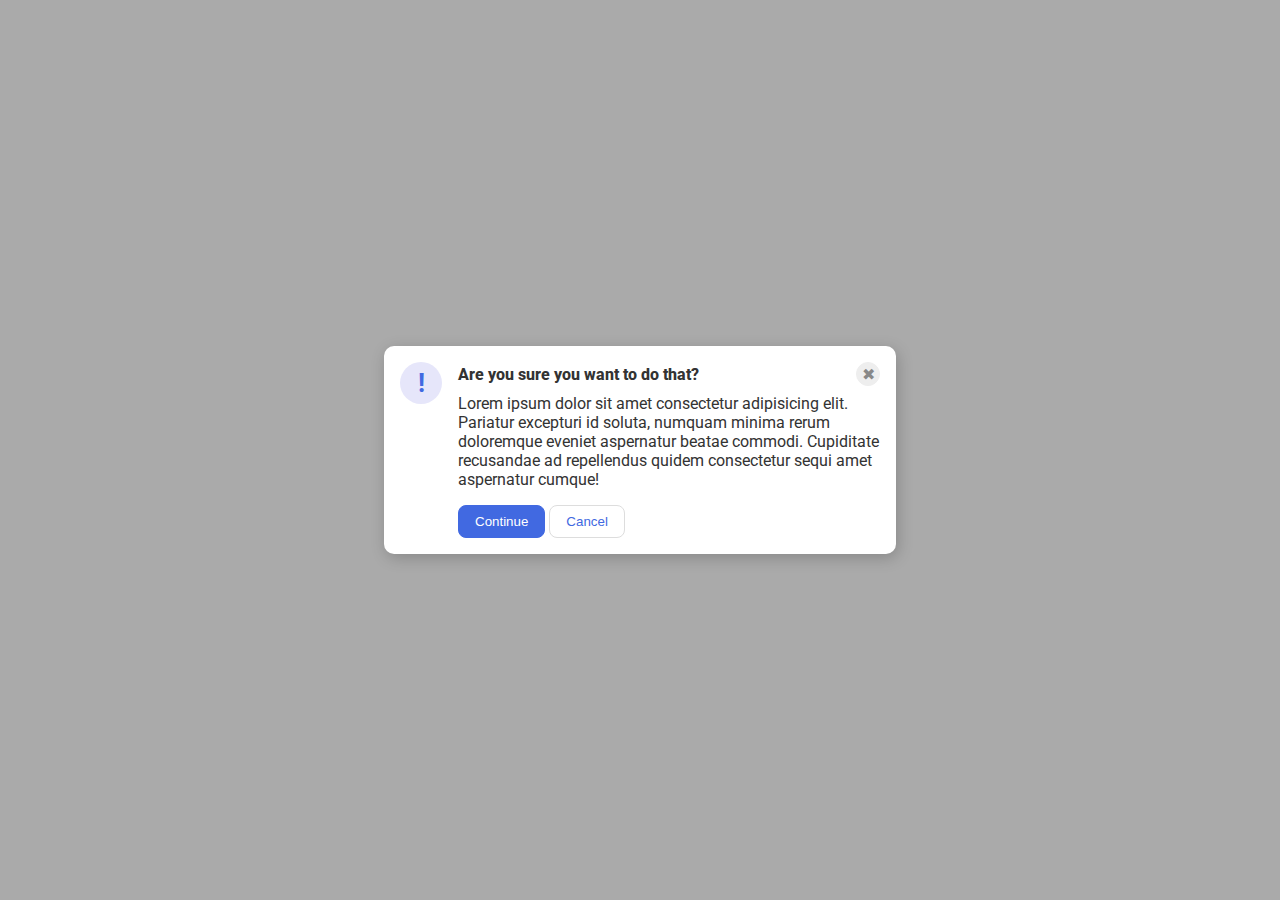
<file: flex/05-flex-modal/index.html>
<!DOCTYPE html>
<html lang="en">
  <head>
    <meta charset="UTF-8">
    <meta http-equiv="X-UA-Compatible" content="IE=edge">
    <meta name="viewport" content="width=device-width, initial-scale=1.0">
    <link rel="stylesheet" href="style.css">
    <title>Modal</title>
  </head>
  <body>
    <div class="modal">
      <div class="icon">!</div>
       <div class="top">
        <div class="header">Are you sure you want to do that?
        <button class="close-button">✖</button>
       </div>
        <div class="text">Lorem ipsum dolor sit amet consectetur adipisicing elit. Pariatur excepturi id soluta, numquam minima rerum doloremque eveniet aspernatur beatae commodi. Cupiditate recusandae ad repellendus quidem consectetur sequi amet aspernatur cumque!</div>
        <button class="continue">Continue</button>
        <button class="cancel">Cancel</button>
     </div>
    </div>
  </body>
</html>
</file>
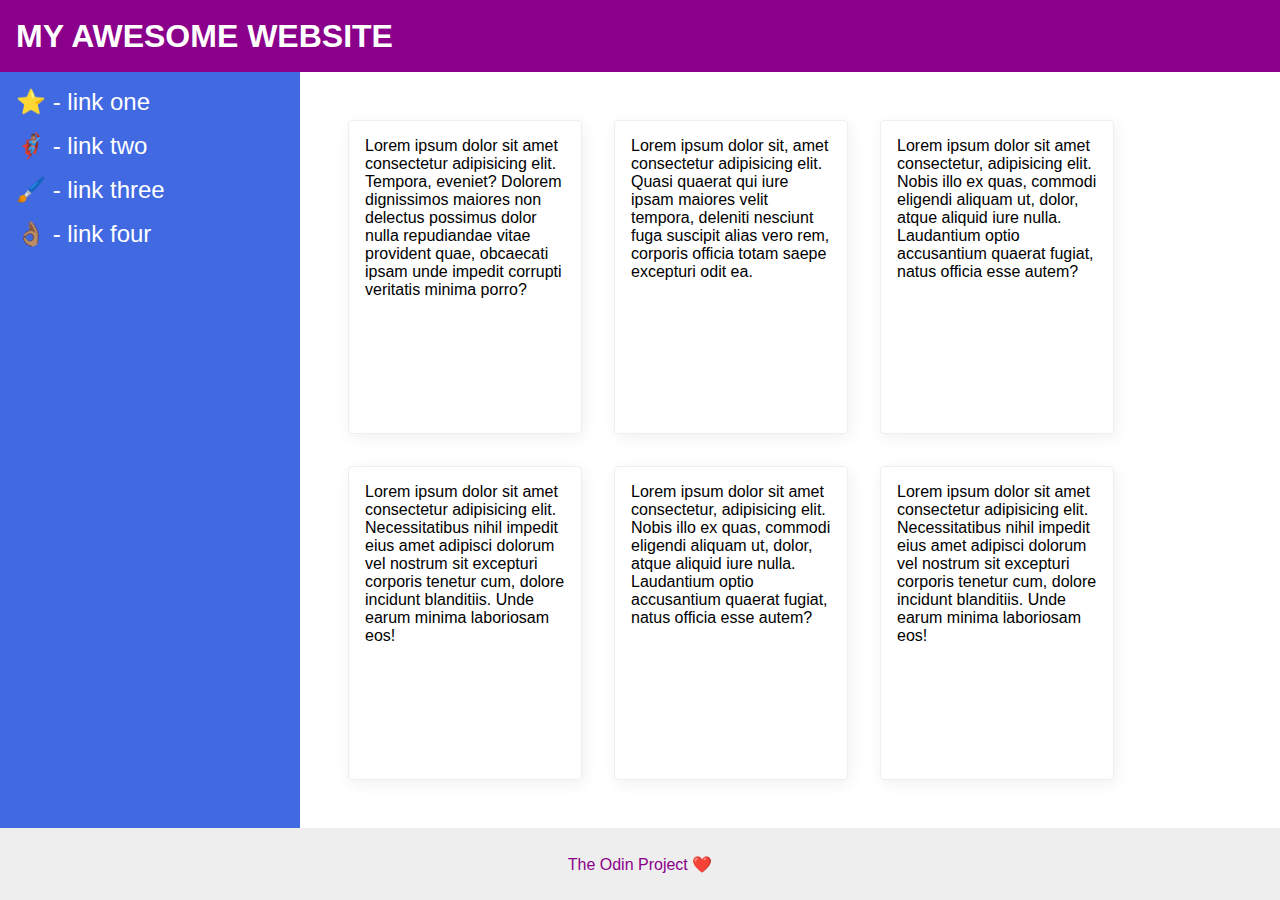
<file: flex/07-flex-layout-2/index.html>
<!DOCTYPE html>
<html lang="en">
  <head>
    <meta charset="UTF-8">
    <meta http-equiv="X-UA-Compatible" content="IE=edge">
    <meta name="viewport" content="width=device-width, initial-scale=1.0">
    <title>The Holy Grail</title>
    <link rel="stylesheet" href="style.css">
  </head>
  <body>
    <div class="header">
      MY AWESOME WEBSITE
    </div>

  <div class="content">

    <div class="sidebar">
      <ul>
        <li><a href="#">⭐ - link one</a></li>
        <li><a href="#">🦸🏽‍♂️ - link two</a></li>
        <li><a href="#">🖌️ - link three</a></li>
        <li><a href="#">👌🏽 - link four</a></li>
      </ul>
    </div>
  <div class="cards-div">
    <div class="card">Lorem ipsum dolor sit amet consectetur adipisicing elit. Tempora, eveniet? Dolorem dignissimos maiores non delectus possimus dolor nulla repudiandae vitae provident quae, obcaecati ipsam unde impedit corrupti veritatis minima porro?</div>
    <div class="card">Lorem ipsum dolor sit, amet consectetur adipisicing elit. Quasi quaerat qui iure ipsam maiores velit tempora, deleniti nesciunt fuga suscipit alias vero rem, corporis officia totam saepe excepturi odit ea.</div>
    <div class="card">Lorem ipsum dolor sit amet consectetur, adipisicing elit. Nobis illo ex quas, commodi eligendi aliquam ut, dolor, atque aliquid iure nulla. Laudantium optio accusantium quaerat fugiat, natus officia esse autem?</div>
    <div class="card">Lorem ipsum dolor sit amet consectetur adipisicing elit. Necessitatibus nihil impedit eius amet adipisci dolorum vel nostrum sit excepturi corporis tenetur cum, dolore incidunt blanditiis. Unde earum minima laboriosam eos!</div>
    <div class="card">Lorem ipsum dolor sit amet consectetur, adipisicing elit. Nobis illo ex quas, commodi eligendi aliquam ut, dolor, atque aliquid iure nulla. Laudantium optio accusantium quaerat fugiat, natus officia esse autem?</div>
    <div class="card">Lorem ipsum dolor sit amet consectetur adipisicing elit. Necessitatibus nihil impedit eius amet adipisci dolorum vel nostrum sit excepturi corporis tenetur cum, dolore incidunt blanditiis. Unde earum minima laboriosam eos!</div>
  </div>
  </div>

    <div class="footer">
      The Odin Project ❤️
    </div>
  </body>
</html>
</file>
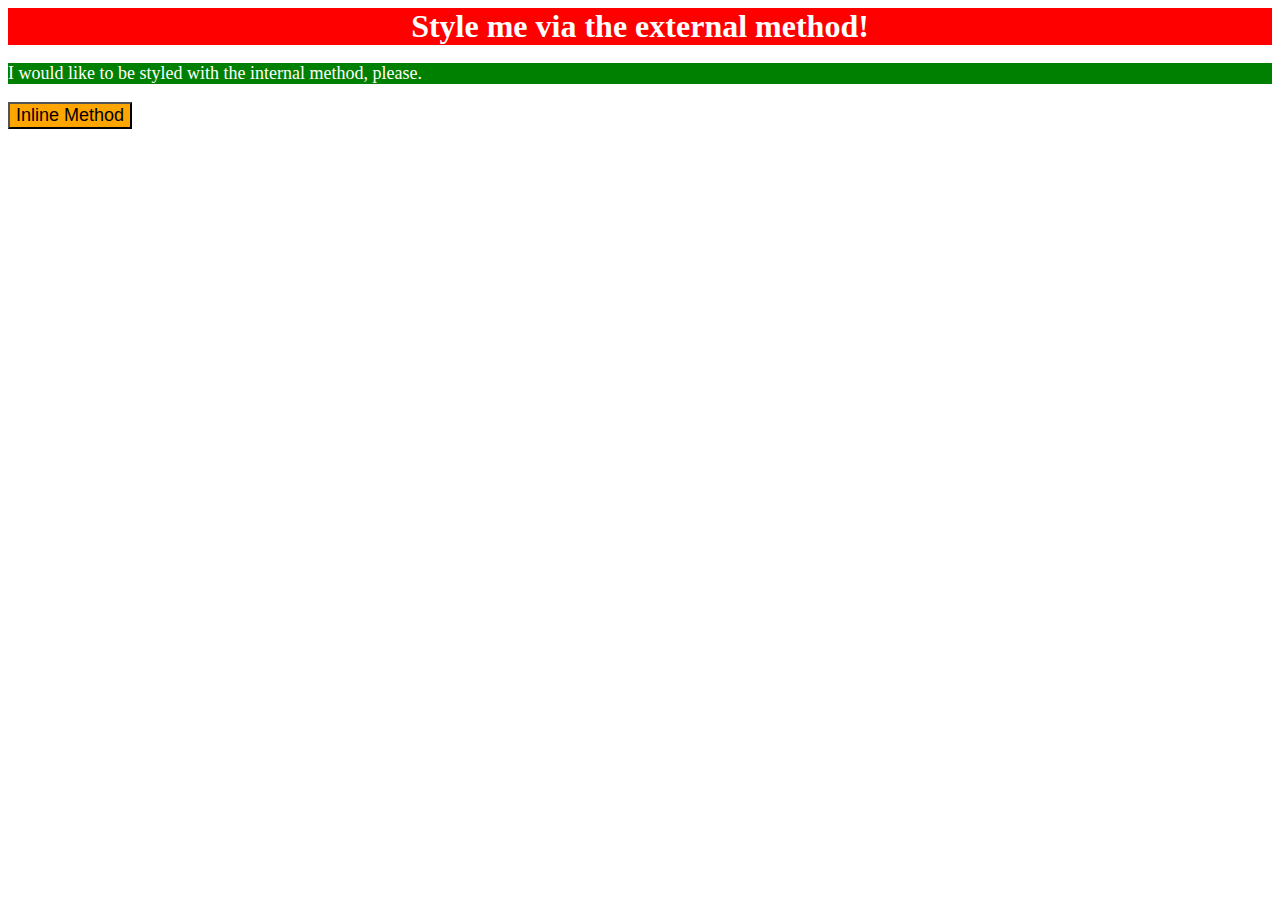
<file: foundations/01-css-methods/index.html>
<!DOCTYPE html>
<html lang="en">
  <head>
    <meta charset="UTF-8">
    <meta http-equiv="X-UA-Compatible" content="IE=edge">
    <meta name="viewport" content="width=device-width, initial-scale=1.0">
    <title>Methods for Adding CSS</title>
    <link rel="stylesheet" href="styles.css"/>
    <style>
      p {
        color: white;
        font-size: 18px;
        background-color: green;
      }
    </style>
  </head>
  <body>
    <div>Style me via the external method!</div>
    <p>I would like to be styled with the internal method, please.</p>
    <button style="background-color: orange; font-size: 18px">Inline Method</button>
  </body>
</html>
</file>
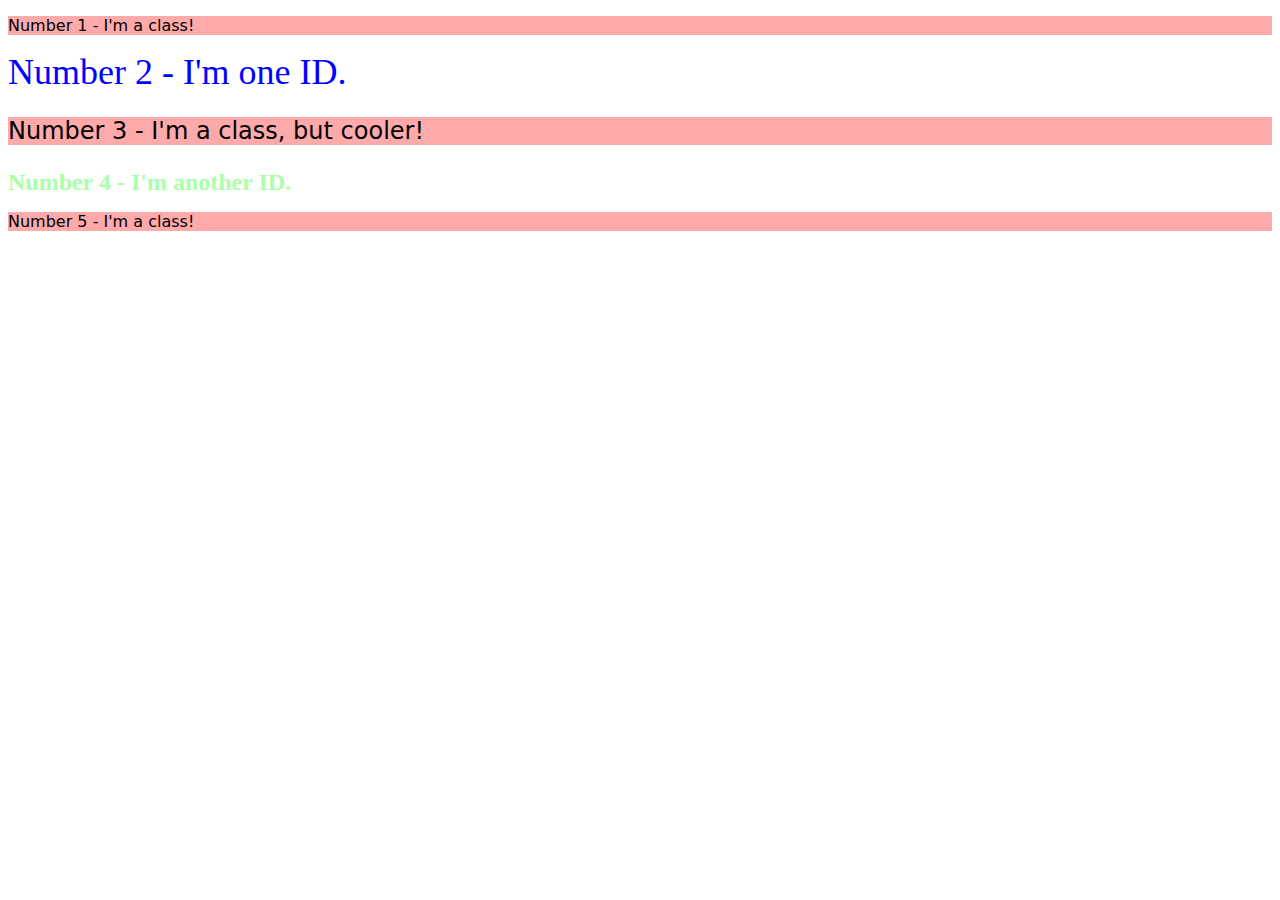
<file: foundations/02-class-id-selectors/index.html>
<!DOCTYPE html>
<html lang="en">
  <head>
    <meta charset="UTF-8">
    <meta http-equiv="X-UA-Compatible" content="IE=edge">
    <meta name="viewport" content="width=device-width, initial-scale=1.0">
    <title>Class and ID Selectors</title>
    <link rel="stylesheet" href="style.css">
  </head>
  <body>
    <p class="pinky">Number 1 - I'm a class!</p>
    <div id="first-id">Number 2 - I'm one ID.</div>
    <p class="pinky bigger">Number 3 - I'm a class, but cooler!</p>
    <div id="second-id">Number 4 - I'm another ID.</div>
    <p class="pinky">Number 5 - I'm a class!</p>
  </body>
</html>
</file>
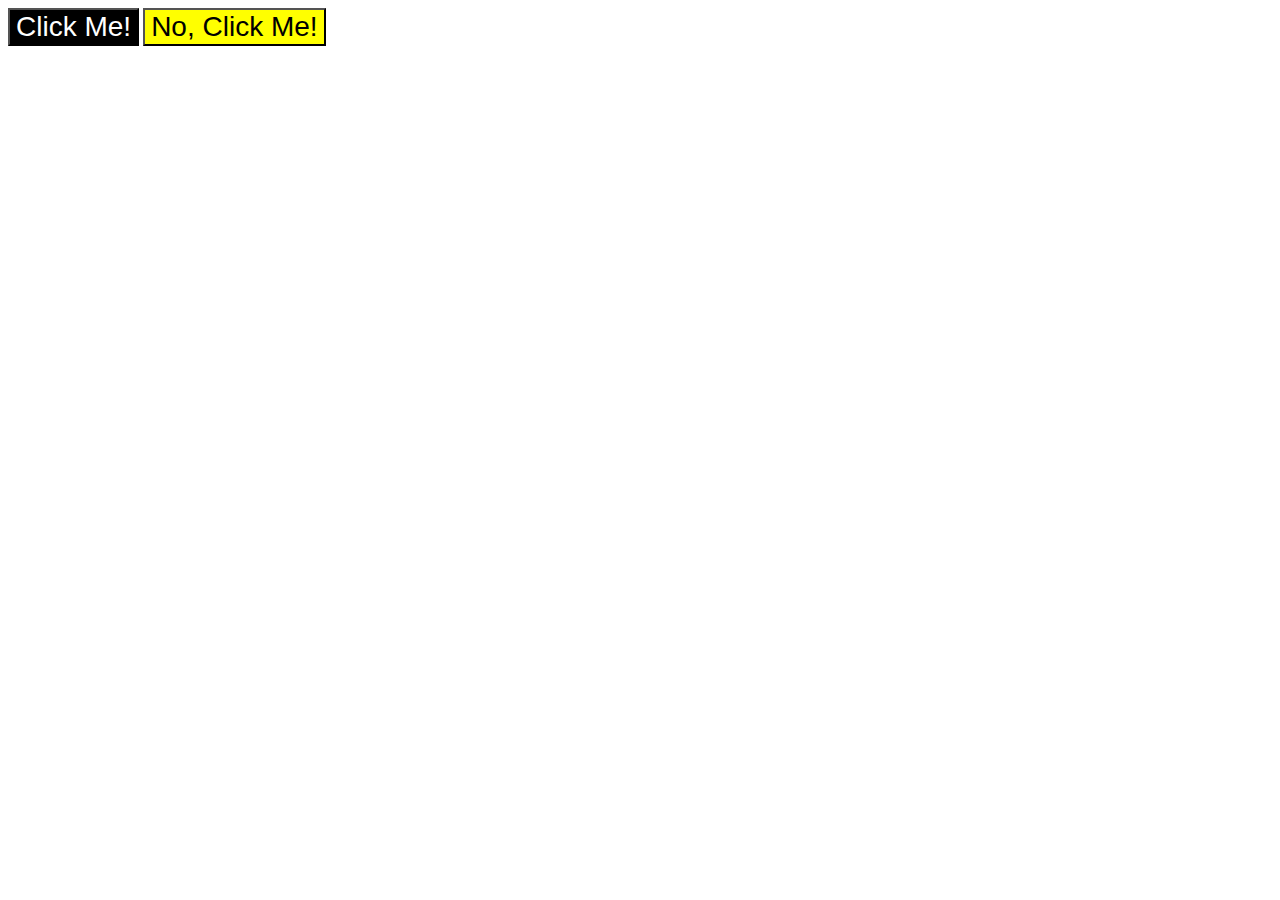
<file: foundations/03-grouping-selectors/index.html>
<!DOCTYPE html>
<html lang="en">
  <head>
    <meta charset="UTF-8">
    <meta http-equiv="X-UA-Compatible" content="IE=edge">
    <meta name="viewport" content="width=device-width, initial-scale=1.0">
    <title>Grouping Selectors</title>
    <link rel="stylesheet" href="style.css">
  </head>
  <body>
    <button class="first">Click Me!</button>
    <button class="second">No, Click Me!</button>
  </body>
</html>
</file>
<file: flex/05-flex-modal/style.css>
@import url('https://fonts.googleapis.com/css2?family=Roboto:wght@400;700&display=swap');

html, body {
  height: 100%;
}

body {
  font-family: Roboto, sans-serif;
  margin: 0;
  background: #aaa;
  color: #333;
  /* I'll give you this one for free lol */
  display: flex;
  align-items: center;
  justify-content: center;
}

.modal {
  background: white;
  width: 480px;
  border-radius: 10px;
  box-shadow: 2px 4px 16px rgba(0,0,0,.2);
  display: flex;
  gap: 16px;
  padding: 16px;
}

.icon {
  color: royalblue;
  font-size: 26px;
  font-weight: 700;
  background: lavender;
  width: 42px;
  height: 42px;
  border-radius: 50%;
  display: flex;
  align-items: center;
  justify-content: center;
  flex-shrink: 0;
}

.close-button {
  background: #eee;
  border-radius: 50%;
  color: #888;
  font-weight: 400;
  font-size: 16px;
  height: 24px;
  width: 24px;
  display: flex;
  align-items: center;
  justify-content: center;
  border: 1px solid #eee;
  padding: 0;
}

button {
  cursor: pointer;
  padding: 8px 16px;
  border-radius: 8px;
}

button.continue {
  background: royalblue;
  border: 1px solid royalblue;
  color: white;
}

button.cancel {
  background: white;
  border: 1px solid #ddd;
  color: royalblue;
}

.header {
  font-weight: 800;
  display: flex;
  align-items: center;
  justify-content: space-between;
  margin-bottom: 8px;
}

.text {
  margin-bottom: 16px;
}
</file>
<file: flex/07-flex-layout-2/style.css>
body {
  font-family: -apple-system, BlinkMacSystemFont, 'Segoe UI', Roboto, Oxygen, Ubuntu, Cantarell, 'Open Sans', 'Helvetica Neue', sans-serif;
  margin: 0;
  min-height: 100vh;
  display: flex;
  flex-direction: column;
}

.header {
  height: 72px;
  background: darkmagenta;
  color: white;
  font-weight: 900;
  font-size: 32px;
  padding: 0px 16px;
  display: flex;
  align-items: center;
}

.footer {
  height: 72px;
  background: #eee;
  color: darkmagenta;
  display: flex;
  align-items: center;
  justify-content: center;
}

.sidebar {
  width: 300px;
  background: royalblue;
  box-sizing: border-box;
  padding: 16px;
  flex-shrink: 0;
}

.sidebar ul {
  list-style: none;
  margin: 0;
  padding: 0;
}

ul li {
  margin-bottom: 16px;
}

a {
  text-decoration: none;
  color: white;
  font-size: 24px;
}

.card {
  border: 1px solid #eee;
  box-shadow: 2px 4px 16px rgba(0,0,0,.06);
  border-radius: 4px;
  max-width: 200px;
  padding: 16px;
  margin: 16px;
  width: 300px;
}

.cards-div {
  display: flex;
  padding: 32px;
  flex-wrap: wrap;
}

.content {
  display: flex;
  flex: 1;
}
</file>
<file: foundations/01-css-methods/styles.css>
div {
    color: white;
    font-size:  32px;
    background-color: red;
    font-weight: bold;
    text-align: center;
}
</file>
<file: foundations/02-class-id-selectors/style.css>
.pinky {
    background-color: #ffaaaa;
    font-family: 'Verdana', 'DejaVu Sans', sans-serif;
}
.bigger {
    font-size: 24px;
}
#first-id {
    color: #0000ff;
    font-size: 36px;
}
#second-id {
    color: #aaffaa;
    font-weight: bold;
    font-size: 24px;
}
</file>
<file: foundations/03-grouping-selectors/style.css>
/*button {
    font-size: 28px;
    font-family: Helvetica, "Times New Roman", sans-serif;
}
*/

.first,
.second {
    font-size: 28px;
    font-family: Helvetica, "Times New Roman", sans-serif;
}

.first {
    color: #ffffff;
    background-color: #000000;
}

.second {
    background-color: #ffff00;
}
</file>
